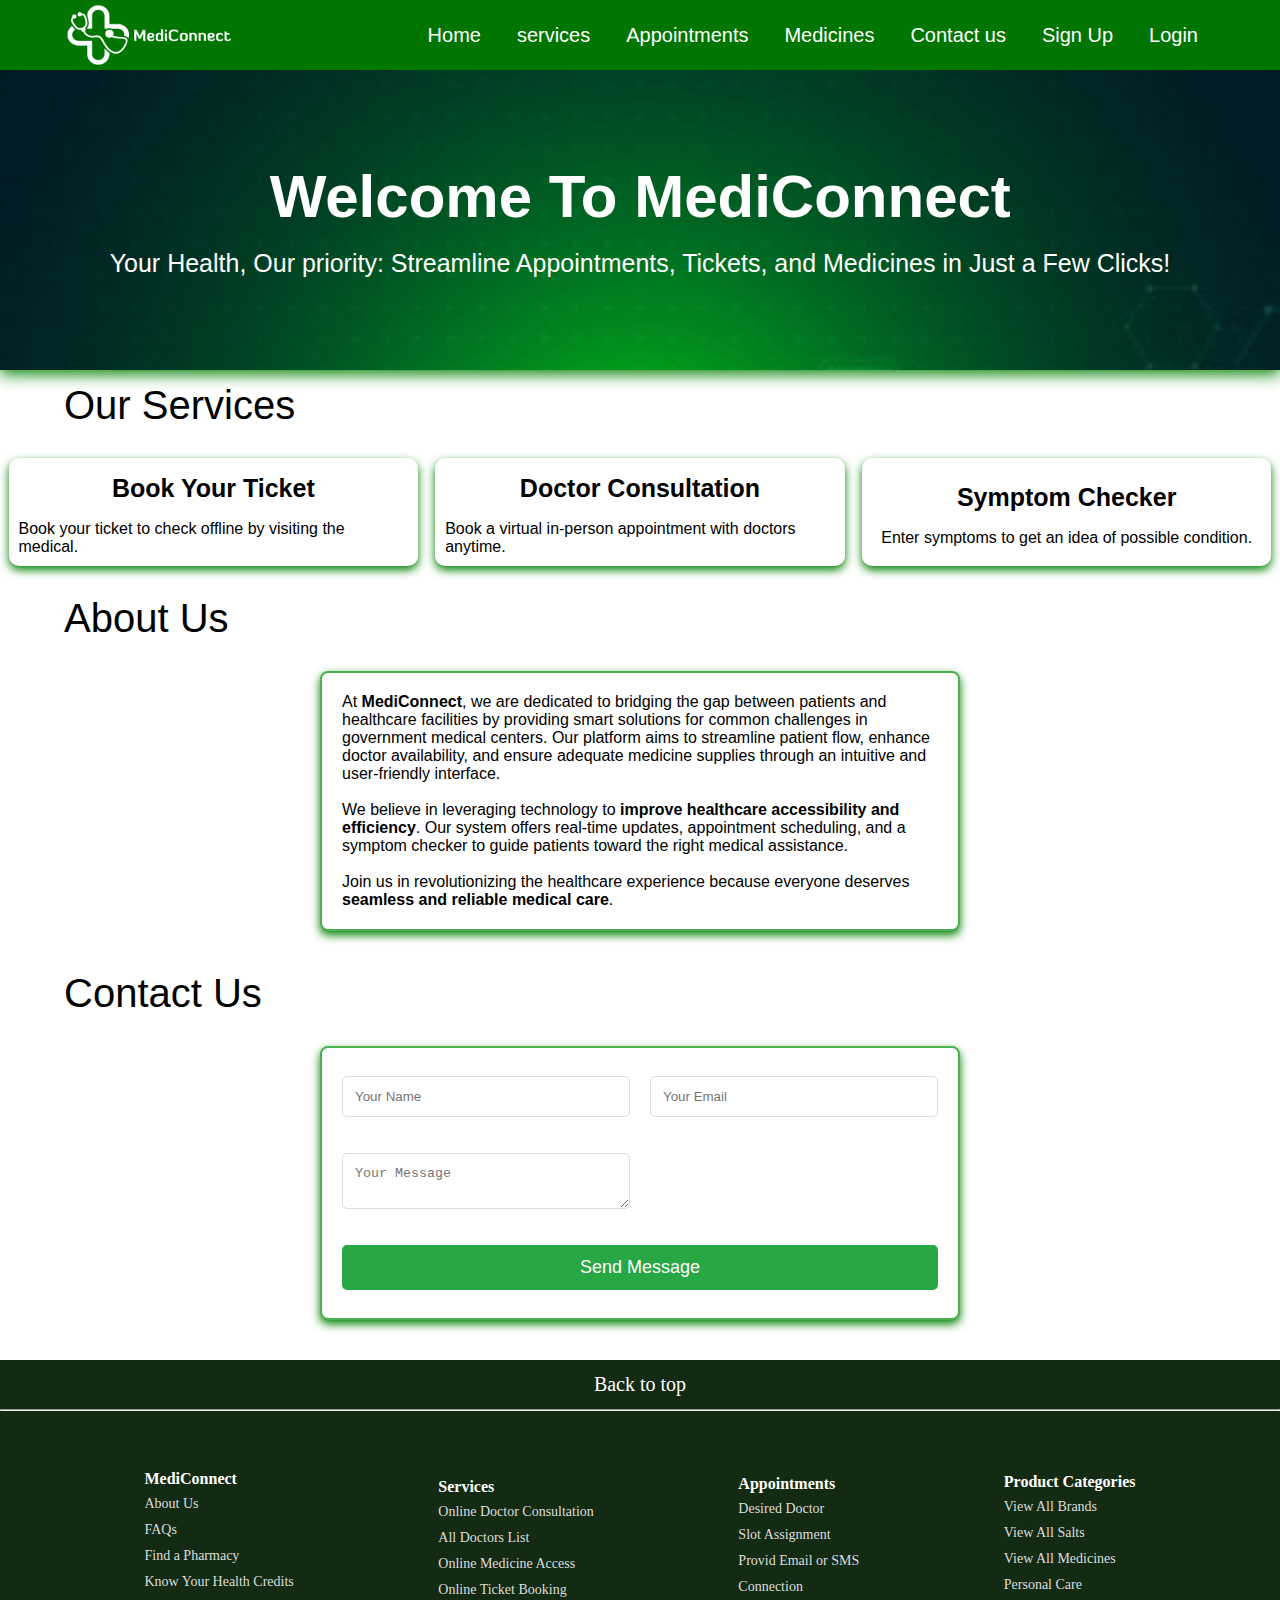
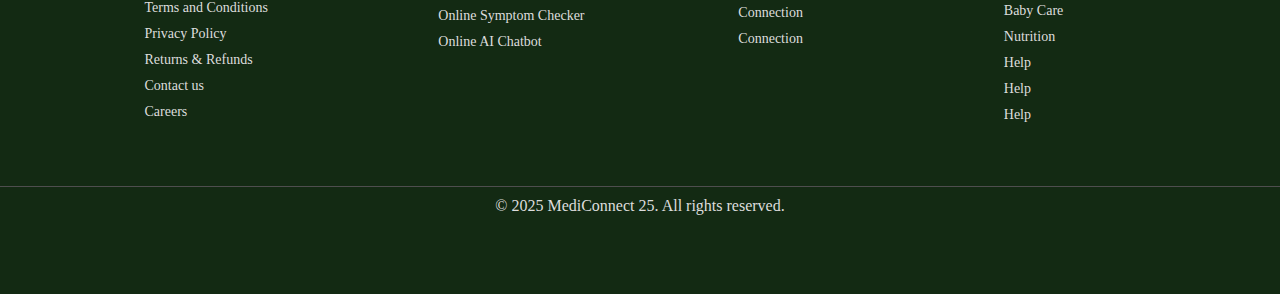
<file: index.html>
<!DOCTYPE html>
<html lang="en">

<head>
    <meta charset="UTF-8">
    <meta name="viewport" content="width=device-width, initial-scale=1.0">
    <title>MediConnect</title>
    <link rel="stylesheet" href="style.css">
</head>

<body>
    <!-- Header -->
    <header class="header">
        <img src="./MediConnect.png" alt="Logo" class="logo">
        <nav class="nav">
            <ul class="nav-links">
                <li><a href="#">Home</a></li>
                <li><a href="#services">services</a></li>
                <li><a href="doctor-consultation.html" target="_blank">Appointments</a></li>
                <li><a href="store.html" target="_blank">Medicines</a></li>
                <li><a href="#contact">Contact us</a></li>
                <li><a href="signup.html">Sign Up</a></li>
                <li><a href="login.html">Login</a></li>
            </ul>
        </nav>
    </header>
    <!-- Hero_section -->
    <!-- <div class="cursor"></div> -->
    <section>
        <div class="hero-section">
            <div class="hero-msg">
                <h1 class="h1" id="typing-text">Welcome To MediConnect</h1>
                <br>
                <p class="p1">Your Health, Our priority: Streamline Appointments, Tickets, and Medicines in Just a Few
                    Clicks!</p>
            </div>
        </div>
    </section>
    <!-- Services -->
    <section class="services" id="services">
        <h1 class="section-title">Our Services</h1>
        <div class="section-content">
            <div class="service">
                <h1 class="section-headings"><a
                        href="book.html"
                        target="_blank">Book Your Ticket</a></h1>
                <p>Book your ticket to check offline by visiting the medical.</p>
            </div>
            <div class="service">
                <h1 class="section-headings"><a
                        href="doctor-consultation.html"
                        target="_blank">Doctor Consultation</a></h1>
                <p>Book a virtual in-person appointment with doctors anytime.</p>
            </div>
            <div class="service">
                <h1 class="section-headings"><a
                        href="chatbot.html"
                        target="_blank">Symptom Checker</a></h1>
                <p>Enter symptoms to get an idea of possible condition.</p>
            </div>
        </div>
    </section>
    <!-- Book your appointment -->
    <!-- <h1 class="section-title">Book Your Appointment</h1>
    <div class="appointment-container">
        <section class="appoimtment" id="appointment">
            <form id="appointmentform">
                <div class="input-group">
                    <label for="name">Full Name</label>
                    <input type="text" id="name" placeholder="Enter your name" required>
                </div>
                <div class="input-group">
                    <label for="email">Email</label>
                    <input type="email" id="email" placeholder="Enter your email" required>
                </div>
                <div class="input-group">
                    <label for="phone">Phone No.</label>
                    <input type="tel" id="phone" placeholder="Enter your phone number" required>
                </div>
                <div class="input-group">
                    <label for="symptoms">Symptoms/Disease Description</label>
                    <textarea id="symptoms" placeholder="Desribe your symptoms..." required></textarea>
                </div>
                <div class="input-group">
                    <label for="time">Preferred Time</label>
                    <input type="time" id="time" required>
                </div>
                <div class="input-group">
                    <label for="hospital">Select Hospital</label>
                    <select id="hospital" required>
                        <option value="Apollo">Apollo Hospital</option>
                        <option value="AIIMS">AIIMS BBSR</option>
                        <option value="MKCG">MKCG</option>
                        <option value="City Hospital">City Hospital</option>
                        <option value="Amity Hospital">Amity Hospital</option>
                        <option value="Christian hospital">Christian Hospital</option>
                    </select>
                </div>
                <button type="submit" class="btn" id="confirmButton">Submit
                        Appointment</button>
                Popup Modal -->
                <!-- <div id="confirmationModal" class="modal">
                    <div class="modal-content">
                        <span class="close">&times;</span>
                        <h2>Booking Confirmed!</h2>
                        <p>Your medical check-up has been successfully booked.</p>
                        <p>Date: <span id="bookingDate">2025-03-10</span></p>
                        <p>Time: <span id="bookingTime">10:00 AM</span></p>
                        <button id="closeModal">Close</button>
                    </div>
                </div>
            </form>
        </section>
    </div> --> 

    <!-- About Us Section -->
    <h1 class="section-title">About Us</h1>
    <section id="about" class="section about">
        <div class="container">
            <p>At <b>MediConnect</b>, we are dedicated to bridging the gap between patients and healthcare facilities by providing smart solutions for common challenges in government medical centers. Our platform aims to streamline patient flow, enhance doctor availability, and ensure adequate medicine supplies through an intuitive and user-friendly interface.
                <br><br>
                We believe in leveraging technology to <b>improve healthcare accessibility and efficiency</b>. Our system offers real-time updates, appointment scheduling, and a symptom checker to guide patients toward the right medical assistance.
                <br><br>
                Join us in revolutionizing the healthcare experience because everyone deserves <b>seamless and reliable medical care</b>.</p>
        </div>
    </section>

    <!-- Contact Section -->
    <h1 class="section-title">Contact Us</h1>
    <section id="contact" class="section contact">
        <div class="container">
            <form action="#" method="POST" class="contact-form">
                <input type="text" name="name" placeholder="Your Name" required>
                <input type="email" name="email" placeholder="Your Email" required>
                <textarea name="message" placeholder="Your Message" required></textarea>
                <button type="submit" class="btn">Send Message</button>
            </form>
        </div>
    </section>
    <!-- Symptom Checker -->
    <!-- <h1 class="section-title">Symptom Checker</h1>
    <section class="container">
        <label for="symptom">Enter Your Main Symptom:</label>
        <input type="text" id="symptom" placeholder="e.g. fever. headache" required>

        <label for="duration">How long have you had this symptom?</label>
        <select id="duration">
            <option value="1-2 days">1-2 Days</option>
            <option value="3-7 days">3-7 Days</option>
            <option value="More than a week">More than a week</option>
        </select>

        <label for="description">Describe your symptoms in detail:</label>
        <textarea id="description" placeholder="Provide more details..."></textarea>

        <button onclick="checkSymptoms()">Check Condition</button>
        <p id="result"></p>
    </section> -->

    <!-- Footer -->
    <footer>
        <div class="foot-panel1">
            <a href="#">Back to top</a>
        </div>
        <hr>
        <div class="foot-panel2">
            <ul class="list1">
                <p><b>MediConnect</b></p>
                <p><a href="#">About Us</a></p>
                <p><a href="#">FAQs</a></p>
                <p><a href="#">Find a Pharmacy</a></p>
                <p><a href="#">Know Your Health Credits</a></p>
                <p><a href="#">Terms and Conditions</a></p>
                <p><a href="#">Privacy Policy</a></p>
                <p><a href="#">Returns & Refunds</a></p>
                <p><a href="#">Contact us</a></p>
                <p><a href="#">Careers</a></p>
            </ul>
            <ul class="list2">
                <p><b>Services</b></p>
                <p><a href="#">Online Doctor Consultation</a></p>
                <p><a href="#">All Doctors List</a></p>
                <p><a href="#">Online Medicine Access</a></p>
                <p><a href="#">Online Ticket Booking</a></p>
                <p><a href="#">Online Symptom Checker</a></p>
                <p><a href="#">Online AI Chatbot</a></p>
            </ul>
            <ul class="list3">
                <p><b>Appointments</b></p>
                <p><a href="#">Desired Doctor</a></p>
                <p><a href="#">Slot Assignment</a></p>
                <p><a href="#">Provid Email or SMS</a></p>
                <p><a href="#">Connection</a></p>
                <p><a href="#">Connection</a></p>
                <p><a href="#">Connection</a></p>
            </ul>
            <ul class="list4">
                <p><b>Product Categories</b></p>
                <p><a href="#">View All Brands</a></p>
                <p><a href="#">View All Salts</a></p>
                <p><a href="#">View All Medicines</a></p>
                <p><a href="#">Personal Care</a></p>
                <p><a href="#">Baby Care</a></p>
                <p><a href="#">Nutrition</a></p>
                <p><a href="#">Help</a></p>
                <p><a href="#">Help</a></p>
                <p><a href="#">Help</a></p>
            </ul>
        </div>
        <div class="footpanel3">
            <div class="copyright">
                &copy; 2025 MediConnect 25. All rights reserved.
            </div>
        </div>
    </footer>

    <script src="script.js"></script>
</body>

</html>
</file>
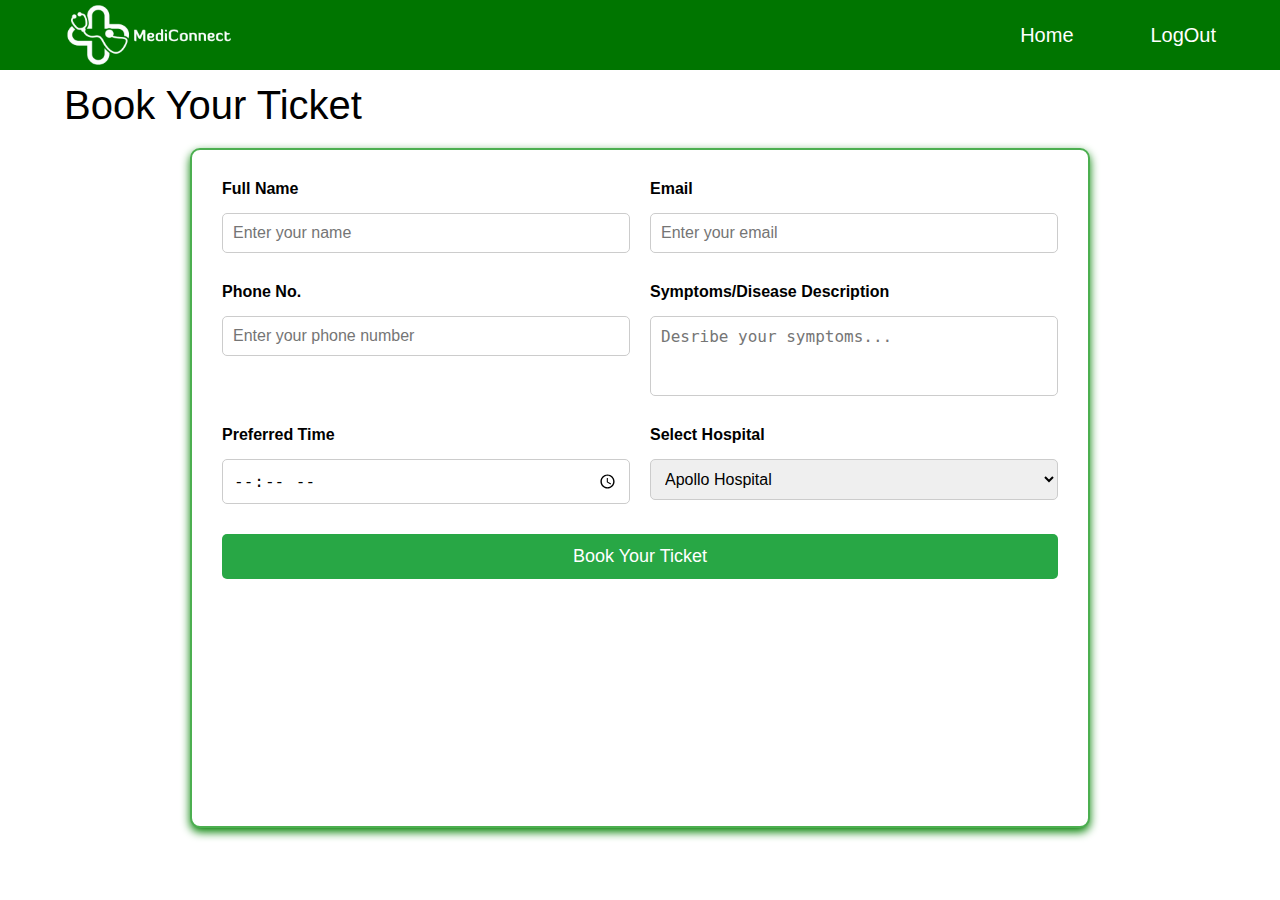
<file: book.html>
<!DOCTYPE html>
<html lang="en">
    <head>
        <meta charset="UTF-8">
        <meta name="viewport" content="width=device-width, initial-scale=1.0">
        <title>Book Your Ticket</title>
        <link rel="stylesheet" href="style.css">
        
    </head>
    <body>
        <header class="header">
            <img src="./MediConnect.png" alt="Logo" class="logo">
            <nav class="nav" style="width: 17%;">
                <ul class="nav-links" style="justify-content: space-between;">
                    <li><a href="index.html">Home</a></li>
                    <li><a href="logout.html">LogOut</a></li>
                </ul>
            </nav>
        </header>


        <h1 class="section-title">Book Your Ticket</h1>
    <div class="appointment-container">
        <section class="appoimtment" id="appointment">
            <form id="appointmentform">
                <div class="input-group">
                    <label for="name">Full Name</label>
                    <input type="text" id="name" placeholder="Enter your name" required>
                </div>
                <div class="input-group">
                    <label for="email">Email</label>
                    <input type="email" id="email" placeholder="Enter your email" required>
                </div>
                <div class="input-group">
                    <label for="phone">Phone No.</label>
                    <input type="tel" id="phone" placeholder="Enter your phone number" required>
                </div>
                <div class="input-group">
                    <label for="symptoms">Symptoms/Disease Description</label>
                    <textarea id="symptoms" placeholder="Desribe your symptoms..." required></textarea>
                </div>
                <div class="input-group">
                    <label for="time">Preferred Time</label>
                    <input type="time" id="time" required>
                </div>
                <div class="input-group">
                    <label for="hospital">Select Hospital</label>
                    <select id="hospital" required>
                        <option value="Apollo">Apollo Hospital</option>
                        <option value="AIIMS">AIIMS BBSR</option>
                        <option value="MKCG">MKCG</option>
                        <option value="City Hospital">City Hospital</option>
                        <option value="Amity Hospital">Amity Hospital</option>
                        <option value="Christian hospital">Christian Hospital</option>
                    </select>
                </div>
                <button type="submit" class="btn" id="confirmButton">Book
                        Your Ticket</button>

                        <!-- Popup Modal -->
                <div id="confirmationModal" class="modal">
                    <div class="modal-content">
                        <span class="close">&times;</span>
                        <h2>Booking Confirmed!</h2>
                        <p>Your medical check-up has been successfully booked.</p>
                        <p>Date: <span id="bookingDate">2025-03-10</span></p>
                        <p>Time: <span id="bookingTime">10:00 AM</span></p>
                        <button id="closeModal">Close</button>
                    </div>
                </div>

                <script src="script.js"></script>
    </body>
</html>
</file>
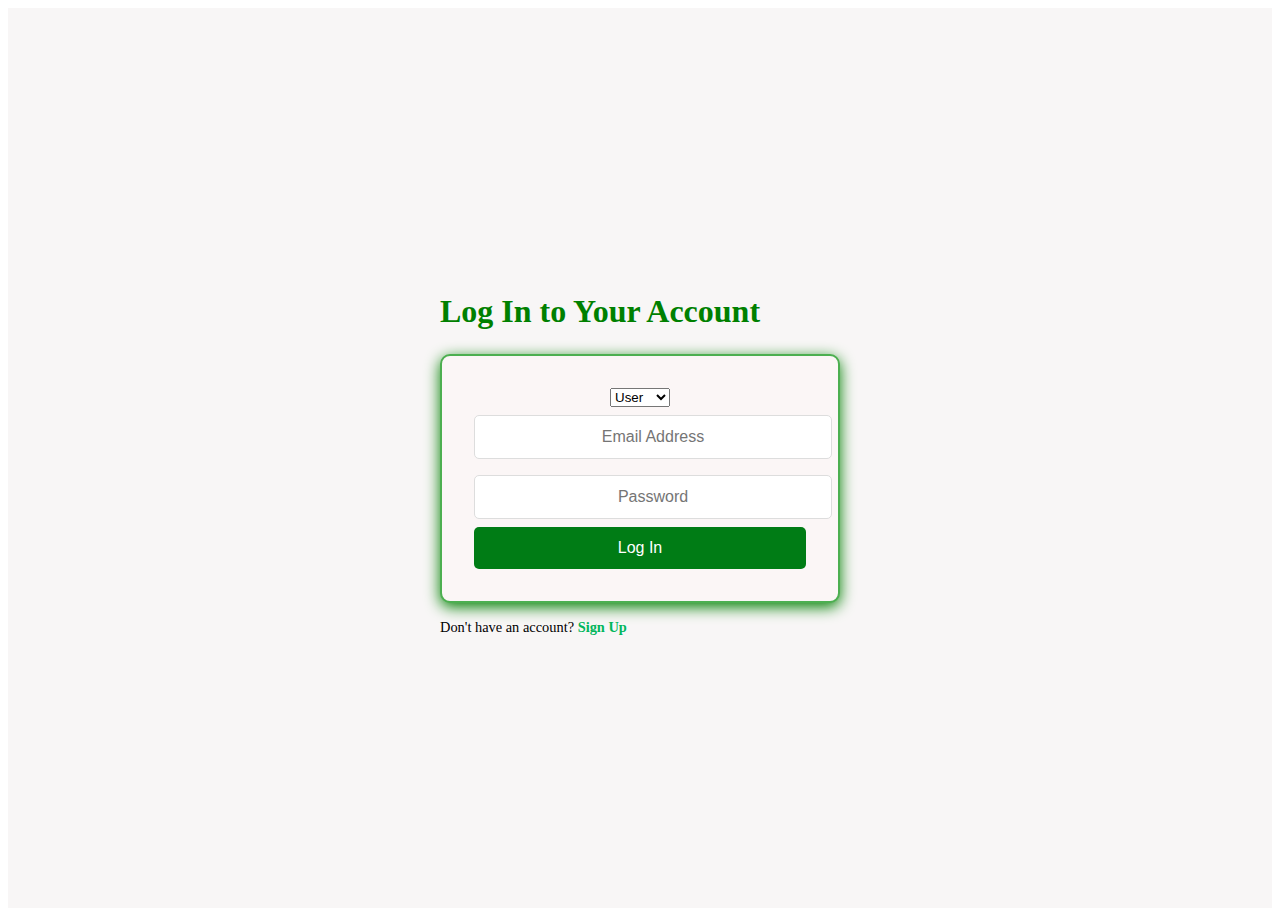
<file: login.html>
<!DOCTYPE html>
<html lang="en">
<head>
    <meta charset="UTF-8">
    <meta name="viewport" content="width=device-width, initial-scale=1.0">
    <title>MediConnect - Login</title>
    <link rel="stylesheet" href="login.css">
</head>
<body>

    <!-- Login Section -->
    <section id="login" class="section login">
        <div class="container">
            <h2>Log In to Your Account</h2>
            <form action="#" method="POST" class="login-form">
                <select id="userType" name="userType">
                    <option value="user">User</option>
                    <option value="admin">Admin</option>
                </select>
                <input type="email" name="email" placeholder="Email Address" required>
                <input type="password" name="password" placeholder="Password" required>
                <button type="button" onclick="redirectToDashboard()" class="btn">Log In</button>
            </form>
            <p>Don't have an account? <a href="signup.html">Sign Up</a></p>
        </div>
    </section>
    <script >
        function redirectToDashboard(){
            const userType = document.getElementById("userType").value;
            if (userType === "user") {
                window.location.href = "index.html";
            } else if (userType === "admin") {
                window.location.href = "index.html";
            }
        }
    </script>
</body>
</html>
</file>
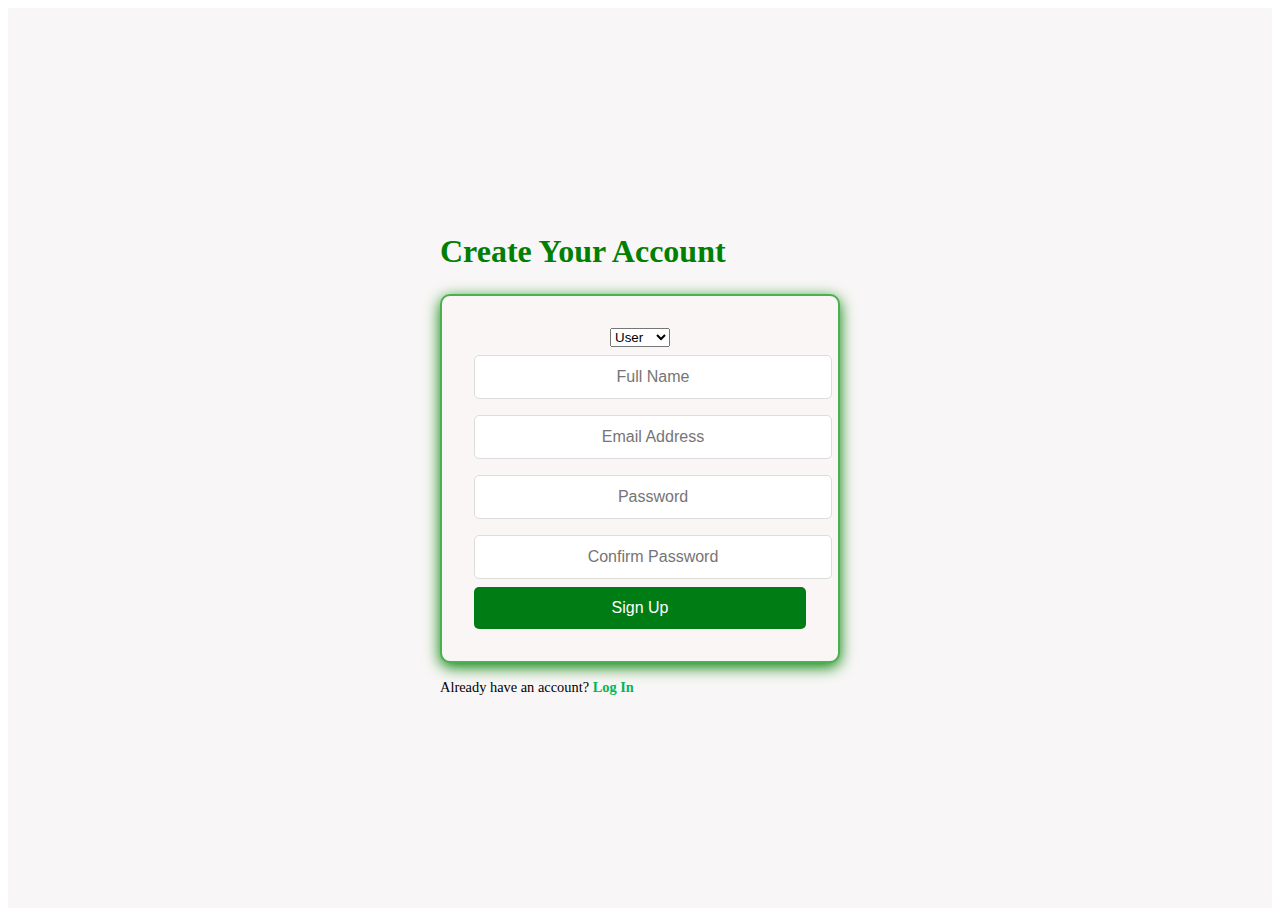
<file: signup.html>
<!DOCTYPE html>
<html lang="en">

<head>
    <meta charset="UTF-8">
    <meta name="viewport" content="width=device-width, initial-scale=1.0">
    <title>MediConnect - Sign Up</title>
    <link rel="stylesheet" href="login.css">
</head>

<body>

    <!-- Sign Up Section -->
    <section id="Signup" class="section signup">
        <div class="container">
            <h2>Create Your Account</h2>
            <form action="#" method="POST" class="signup-form">
                <select id="userType" name="userType">
                    <option value="user">User</option>
                    <option value="admin">Admin</option>
                </select>
                <input type="text" name="fullname" placeholder="Full Name" required>
                <input type="email" name="email" placeholder="Email Address" required>
                <input type="password" name="password" placeholder="Password" required>
                <input type="password" name="confirm_password" placeholder="Confirm Password" required>
                <button type="button" onclick="redirectTologin()" class="btn">Sign Up</button>
            </form>
            <p>Already have an account? <a href="login.html">Log In</a></p>
        </div>
    </section>
    <script>
        function redirectTologin() {
            const userType = document.getElementById("userType").value;
            if (userType === "user") {
                window.location.href = "login.html";
            } else if (userType === "admin") {
                window.location.href = "login.html";
            }
        }
    </script>
</body>

</html>
</file>
<file: style.css>
/* Header */

html {
    scroll-behavior: smooth;
}

* {
    margin: 0%;
    padding: 0%;
    box-sizing: border-box;
}

/* .cursor {
    width: 20px;
    height: 20px;
    position: absolute;
    background-color: rgba(0, 255, 0, 0.8);
    border-radius: 50%;
    pointer-events: none;
    transition: transform 0.1s ease;
    box-shadow: 0 0 10px rgba(0, 255, 0, 0.5);
} */

.header {
    width: 100%;
    height: 70px;
    background-color: rgb(0, 117, 0);
    display: flex;
    align-items: center;
    justify-content: space-between;
    padding-left: 5%;
    padding-right: 5%;
}

.logo {
    width: 15%;
    height: 60px;
}

.nav {
    width: 70%;
}

.nav-links {
    display: flex;
    align-items: center;
    justify-content: space-around;
    list-style-type: none;
    font-family: 'Segoe UI', Tahoma, Geneva, Verdana, sans-serif;
}

a {
    text-decoration: none;
    color: white;
    font-size: 20px;
}

a:hover {
    text-decoration: underline;
}

/* Hero-section */

.hero-section {
    width: 100%;
    height: 300px;
    background-image: url(./BgImage4.jpg);
    background-size: cover;
    background-color: black;
    display: flex;
    justify-content: center;
    align-items: center;
    box-shadow: 0 4px 15px green;
}

.hero-msg {
    color: white;
    font-family: 'Segoe UI', Tahoma, Geneva, Verdana, sans-serif;
}

.h1 {
    margin-left: 160px;
    font-size: 60px;
}

.p1 {
    font-size: 25px;
}

/* Services CSS */

.services {
    width: 100%;
}

.section-title {
    font-family: 'Segoe UI', Tahoma, Geneva, Verdana, sans-serif;
    font-size: 40px;
    font-weight: 500;
    margin-left: 5%;
    margin-top: 1%;
}

.section-headings a {
    color: black;
    text-decoration: none;
    font-size: 25px;
}

.section-content {
    width: 100%;
    font-family: 'Segoe UI', Tahoma, Geneva, Verdana, sans-serif;
    margin-top: 30px;
    margin-bottom: 30px;
    display: flex;
    justify-content: space-around;
}

.service {
    width: 32%;
    display: flex;
    flex-direction: column;
    align-items: center;
    justify-content: center;
    padding: 10px;
    font-family: 'Segoe UI', Tahoma, Geneva, Verdana, sans-serif;
    row-gap: 15px;
    box-shadow: 0 4px 10px green;
    border-radius: 10px;
}

.service:hover {
    background-color: rgb(106, 240, 106);
}

/* Book your appointment */

.appointment-container {
    font-family: 'Segoe UI', Tahoma, Geneva, Verdana, sans-serif;
    display: flex;
    justify-content: center;
    height: 80vh;
    padding: 20px;
}

#appointment {
    width: 80%;
    max-width: 900px;
    background: #fff;
    padding: 30px;
    border-radius: 10px;
    box-shadow: 0 4px 10px green;
    border: 2px solid #4caf50;
}

form {
    display: grid;
    grid-template-columns: repeat(2, 1fr);
    gap: 20px;
}

.input-group {
    display: flex;
    flex-direction: column;
}

.input-group label {
    display: block;
    font-weight: bold;
    margin-bottom: 5px;
}

.input-group input, .input-group textarea, .input-group select {
    width: 100%;
    padding: 10px;
    border: 1px solid #ccc;
    border-radius: 5px;
    font-size: 16px;
}

.input-group textarea {
    resize: none;
    height: 80px;
}

.btn {
    grid-column: span 2;
    padding: 12px;
    background: #28a745;
    color: white;
    font-size: 18px;
    border: none;
    cursor: pointer;
    border-radius: 5px;
    transition: 0.3s;
    text-decoration: none;
}

.btn:hover {
    background: #218838;
}

/* Modal Styles */
.modal {
    display: none; /* Hidden by default */
    position: fixed;
    z-index: 1;
    left: 0;
    top: 0;
    width: 100%;
    height: 100%;
    overflow: auto;
    background-color: rgba(0, 0, 0, 0.5); /* Black with opacity */
  }
  
  .modal-content {
    background-color: #fefefe;
    margin: 15% auto;
    padding: 20px;
    border: 1px solid #888;
    border-radius: 10px;
    width: 80%;
    max-width: 400px;
    text-align: center;
  }
  
  .close {
    color: #aaa;
    float: right;
    font-size: 28px;
    font-weight: bold;
    cursor: pointer;
  }
  
  .close:hover,
  .close:focus {
    color: black;
    text-decoration: none;
  }
  
  #closeModal {
    padding: 10px 20px;
    font-size: 16px;
    cursor: pointer;
    background-color: #4CAF50;
    color: white;
    border: none;
    border-radius: 5px;
    margin-top: 20px;
  }
  
  #closeModal:hover {
    background-color: #45a049;
  }
/* Symptom checker Css */

.container {
    width: 50%;
    margin-top: 30px;
    margin-bottom: 40px;
    margin-left: 25%;
    background: white;
    padding: 20px;
    border-radius: 8px;
    box-shadow: 0 4px 10px green;
    border: 2px solid #4caf50;
    font-family: 'Segoe UI', Tahoma, Geneva, Verdana, sans-serif;
    
}

input, select, textarea {
    width: 100%;
    padding: 10px;
    margin: 10px 0;
    border: 1px solid #ccc;
    border-radius: 5px;
}

button {
    background-color: #28a745;
    color: white;
    border: none;
    padding: 10px 20px;
    cursor: pointer;
    border-radius: 5px;
}

button:hover {
    background: #218838;
}


#result {
    margin-top: 20px;
    font-weight: bold;
    color: #333;
}

/* Contact Form Styling */
.contact-form input,
.contact-form textarea,
.contact-form button {
    width: 100%;
    margin: 0.5rem 0;
    padding: 0.75rem;
    border: 1px solid #ddd;
    border-radius: 5px;
}

.contact-form button {
    background: #28a745;
    color: white;
    border: none;
    cursor: pointer;
}

.contact-form button:hover {
    background: #218838;
}

.course-item:hover {
    transform: scale(1.2);
    transition: 2s;

}

/* Footer CSS */

.foot-panel1 {
    height: 49px;
    background-color: #132a13;
    color: white;
    font-size: 13px;
    display: flex;
    justify-content: center;
    align-items: center;
}

.foot-panel1:hover {
    background-color: #1f421f;
}

/* footpanel2 */

.foot-panel2 {
    background-color: #132a13;
    height: 375px;
    display: flex;
    align-items: center;
    justify-content: space-evenly;

}

.foot-panel2 p {
    color: white;
    margin-bottom: 5px;
    font-size: 16px;
}

.foot-panel2 a {
    text-decoration: none;
    color: #DDDDDD;
    font-size: 14px;
    line-height: 21px;
}

.foot-panel2 a:hover {
    text-decoration: underline;
}

.list2 {
    /* margin-top: 48px; */
    margin-bottom: 62px;
}

.list3 {
    margin-bottom: 67px;
}

.list4 {
    margin-top: 6px;
}

/* footpanel3 */
.footpanel3 {
    background-color: #132a13;
    color: #DDDDDD;
    height: 108px;
    border-top: 0.2px solid rgb(78, 78, 78);
}

.copyright {
    margin-top: 10px;
    text-align: center;
}
</file>
<file: login.css>
/*signupandlogin/
/* Form Section Styling */
.signup, .login {
    background: #f8f6f6;
    text-align: center;
    padding:0;
    min-height: 100vh;
    margin: 0;
    display: flex;
    flex-direction: column;
    justify-content: center;
    align-items: center;
}

.signup h2, .login h2 {
    font-size: 2rem;
    text-align: left;
    margin-bottom: 1.5rem;
    color: green;
}

.signup-form, .login-form {
    background: rgb(251, 246, 246);
    text-align:center;
    box-align: center;
    box-sizing: border-box;
    padding: 2rem;
    border-radius: 10px;
    box-shadow: 0 4px 15px green;
    border: 2px solid #4caf50;
    max-width: 400px;
    width: 100%;
}

.signup-form input, .login-form input {
    width: 100%;
    text-align: center;
    margin: 0.5rem 0;
    padding: 0.75rem;
    border: 1px solid #ddd;
    border-radius: 5px;
    font-size: 1rem;
}

.signup-form button, .login-form button {
    background: #007c15;
    color: white;
    border: none;
    padding: 0.75rem;
    width: 100%;
    border-radius: 5px;
    font-size: 1rem;
    cursor: pointer;
    transition: background 0.3s;
}

.signup-form button:hover, .login-form button:hover {
    background: #019644;
}

.signup p, .login p {
    text-align: justify;
    margin-top: 1rem;
    font-size: 0.9rem;
}

.signup a, .login a {
    color: #02b65c;
    text-decoration: none;
    font-weight: bold;
    transition: color 0.3s;
}

.signup a:hover, .login a:hover {
    color: #00db49;
}
</file>
